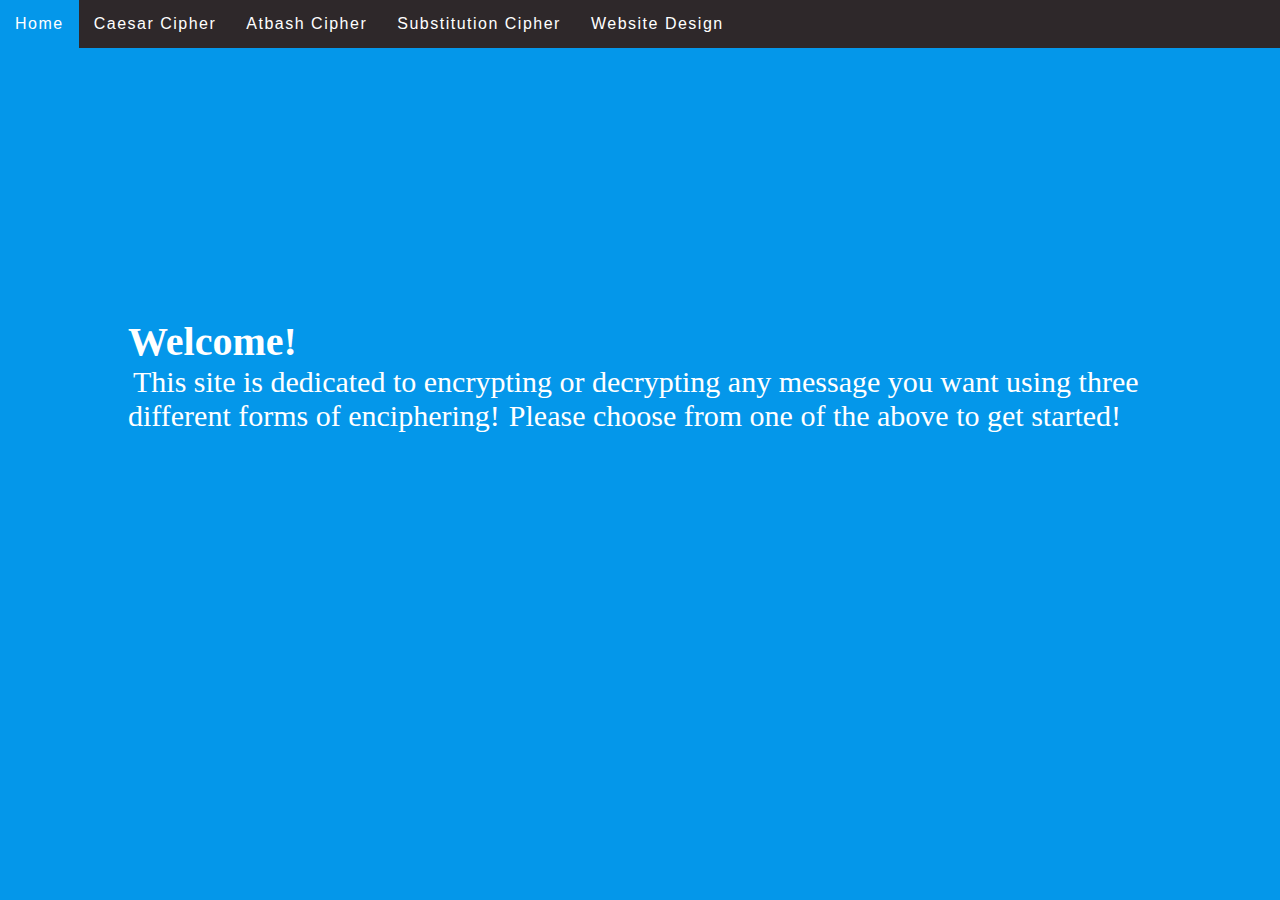
<file: index.html>
<!DOCTYPE html>
<html>
	<head>
		<link rel="stylesheet" type="text/css" href="index.css">
		<title>Ciphers Webpage</title>
	</head>
	<body>

		<ul class="nav">
			<li><a class="active" href="index.html">Home</a></li>
			<li><a href="caesar.html">Caesar Cipher</a></li>
			<li><a href="atbash.html">Atbash Cipher</a></li>
			<li><a href="substitution.html">Substitution Cipher</a></li>
			<li><a href="design.html">Website Design</a></li>
		</ul>

		<div class="indexDesc">
			<span id="descId">Welcome!</span>
			<span id="descBody">This site is dedicated to encrypting or decrypting any message you want using three different forms of enciphering!</span>
			<span id="decBody2">Please choose from one of the above to get started!</span>
		</div>

	</body>
</html>
</file>
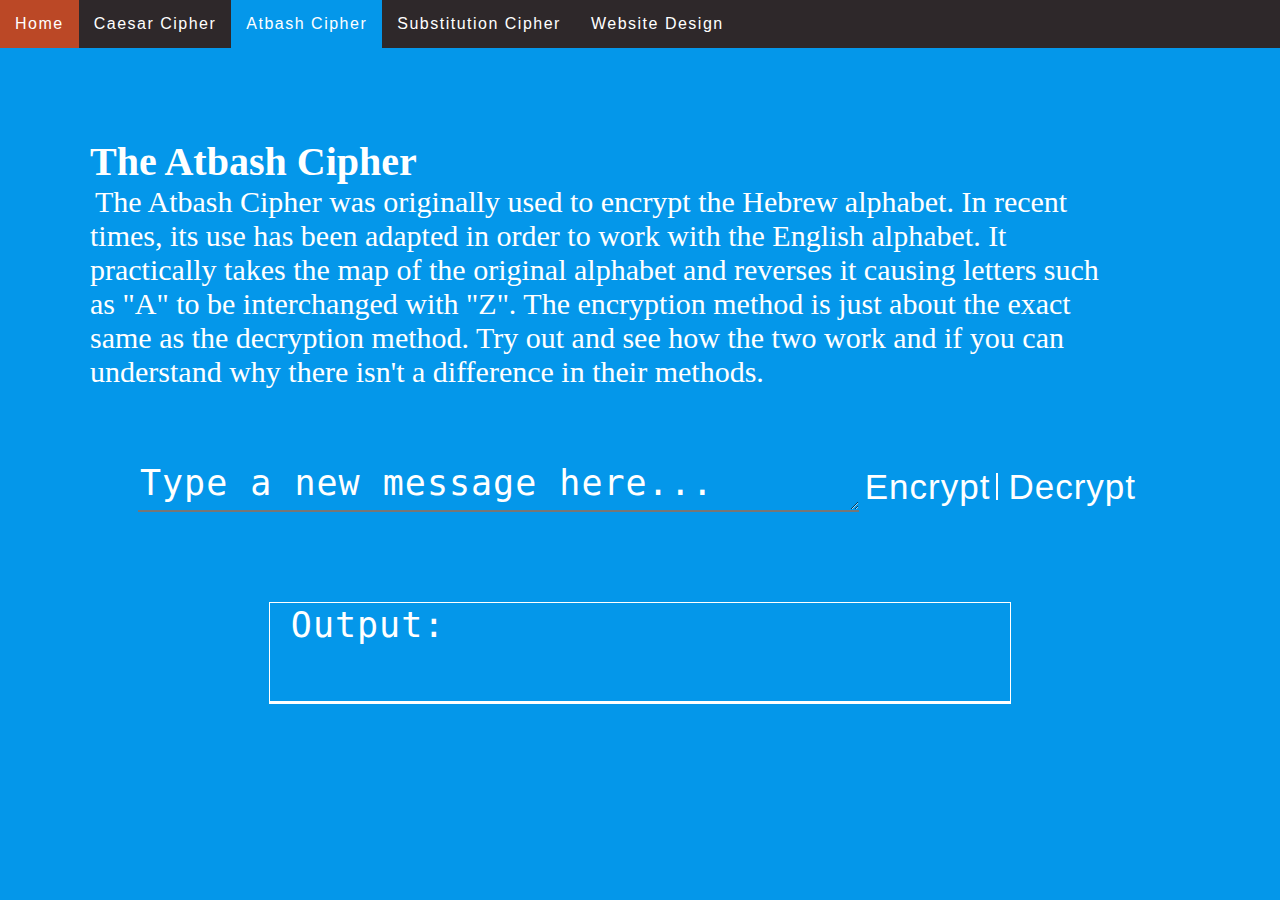
<file: atbash.html>
<!DOCTYPE html>
<html>
	<head>
		<link rel="stylesheet" type="text/css" href="index.css">
		<script src="atbash.js"></script>
		<title>Ciphers Webpage</title>
	</head>
	<body>
		<ul class="nav">
			<li><a href="index.html">Home</a></li>
			<li><a href="caesar.html">Caesar Cipher</a></li>
			<li><a class="active" href="atbash.html">Atbash Cipher</a></li>
			<li><a href="substitution.html">Substitution Cipher</a></li>
			<li><a href="design.html">Website Design</a></li>
		</ul>

		<div class="cipherDesc">
			<span id="descId">The Atbash Cipher</span>
			<span id="descBody"> The Atbash Cipher was originally used to encrypt the Hebrew alphabet. In recent times, its use has been adapted in order to work with the English alphabet. It practically takes the map of the original alphabet and reverses it causing letters such as "A" to be interchanged with "Z". The encryption method is just about the exact same as the decryption method. Try out and see how the two work and if you can understand why there isn't a difference in their methods.</span>
		</div>

		<!--
<div class="buttonGroup">
<button type = "button" onclick="encrypt()">Encrypt</button>
<button type = "button" onclick="encrypt()">Decrypt</button>
</div>
-->
		<div class="translateContainer"><textarea id = "messageInput" placeholder="Type a new message here..."></textarea>

			<button class="leftBtn" type = "button" onclick="encrypt()">Encrypt</button>
			<div class="v1"></div>
			<button class="rightBtn" type = "button" onclick="encrypt()">Decrypt</button>

		</div>

		<div class="outputContainer"><textarea id = "messageOutput" readonly placeholder="Output: "></textarea></div>

	</body>
</html>
</file>
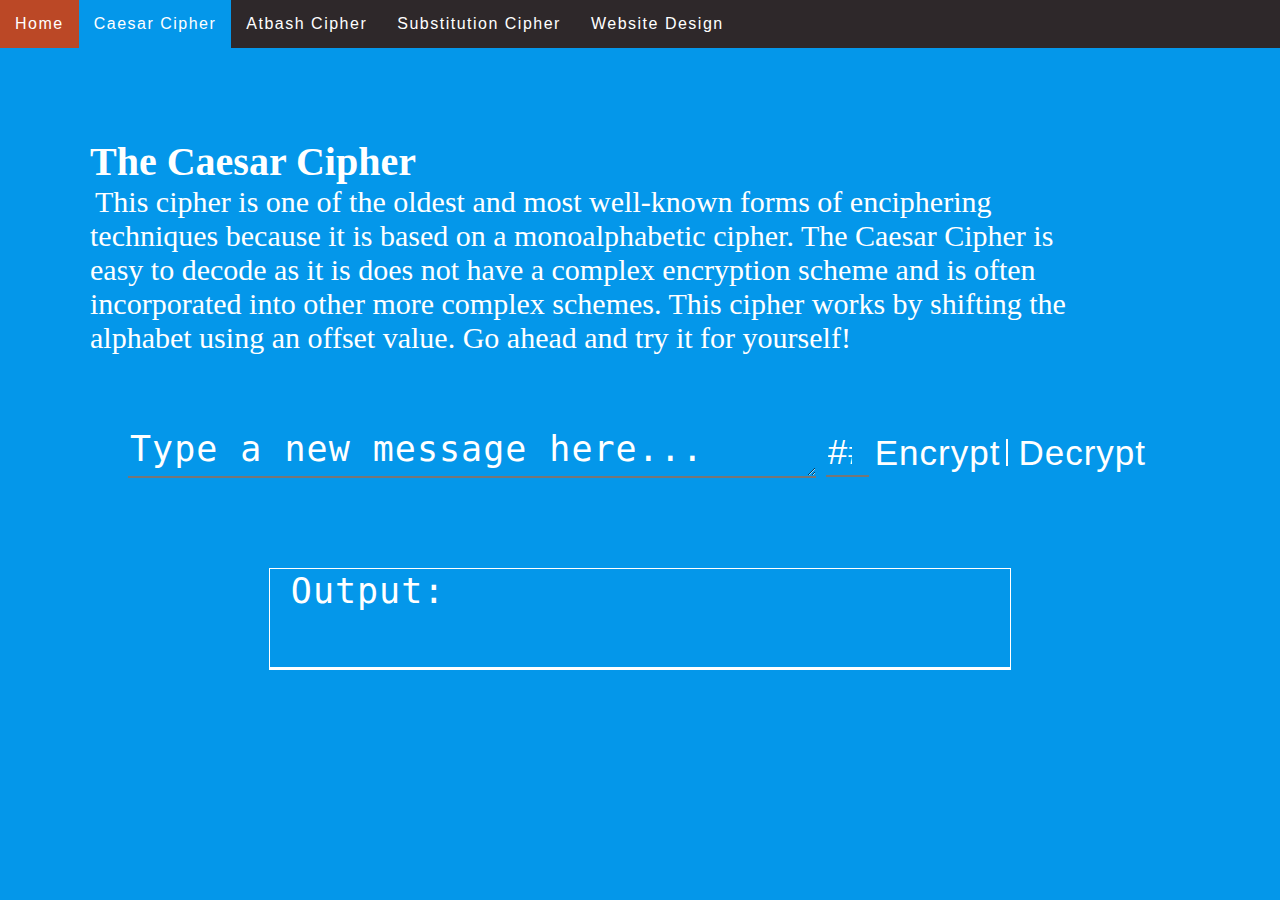
<file: caesar.html>
<!DOCTYPE html>
<html>
	<head>
		<link rel="stylesheet" type="text/css" href="index.css">
		<script src="caesar.js"></script>
		<title>Ciphers Webpage</title>
	</head>
	<body>
		<ul class="nav">
			<li><a href="index.html">Home</a></li>
			<li><a class="active" href="caesar.html">Caesar Cipher</a></li>
			<li><a href="atbash.html">Atbash Cipher</a></li>
			<li><a href="substitution.html">Substitution Cipher</a></li>
			<li><a href="design.html">Website Design</a></li>
		</ul>
		
		<div class="cipherDesc">
			<span id="descId">The Caesar Cipher</span>
			<span id="descBody">This cipher is one of the oldest and most well-known forms of enciphering techniques because it is based on a monoalphabetic cipher. The Caesar Cipher is easy to decode as it is does not have a complex encryption scheme and is often incorporated into other more complex schemes. This cipher works by shifting the alphabet using an offset value. Go ahead and try it for yourself!</span>
		</div>

		<div class="translateContainer"><textarea id = "messageInput" placeholder="Type a new message here..."></textarea>
			
			<input id="offset" type = number placeholder="##" min=0
				   onkeypress="return (event.charCode == 8 || event.charCode == 0 || event.charCode == 13) ? null : event.charCode >= 48 && event.charCode <= 57">
			
			<button class="leftBtn" type = "button" onclick="encrypt()">Encrypt</button>
			<div class="v1"></div>
			<button class="rightBtn" type = "button" onclick="decrypt()">Decrypt</button>
			
		</div>
		
		<div class="outputContainer"><textarea id = "messageOutput" readonly placeholder="Output: "></textarea></div>
		

	</body>
</html>
</file>
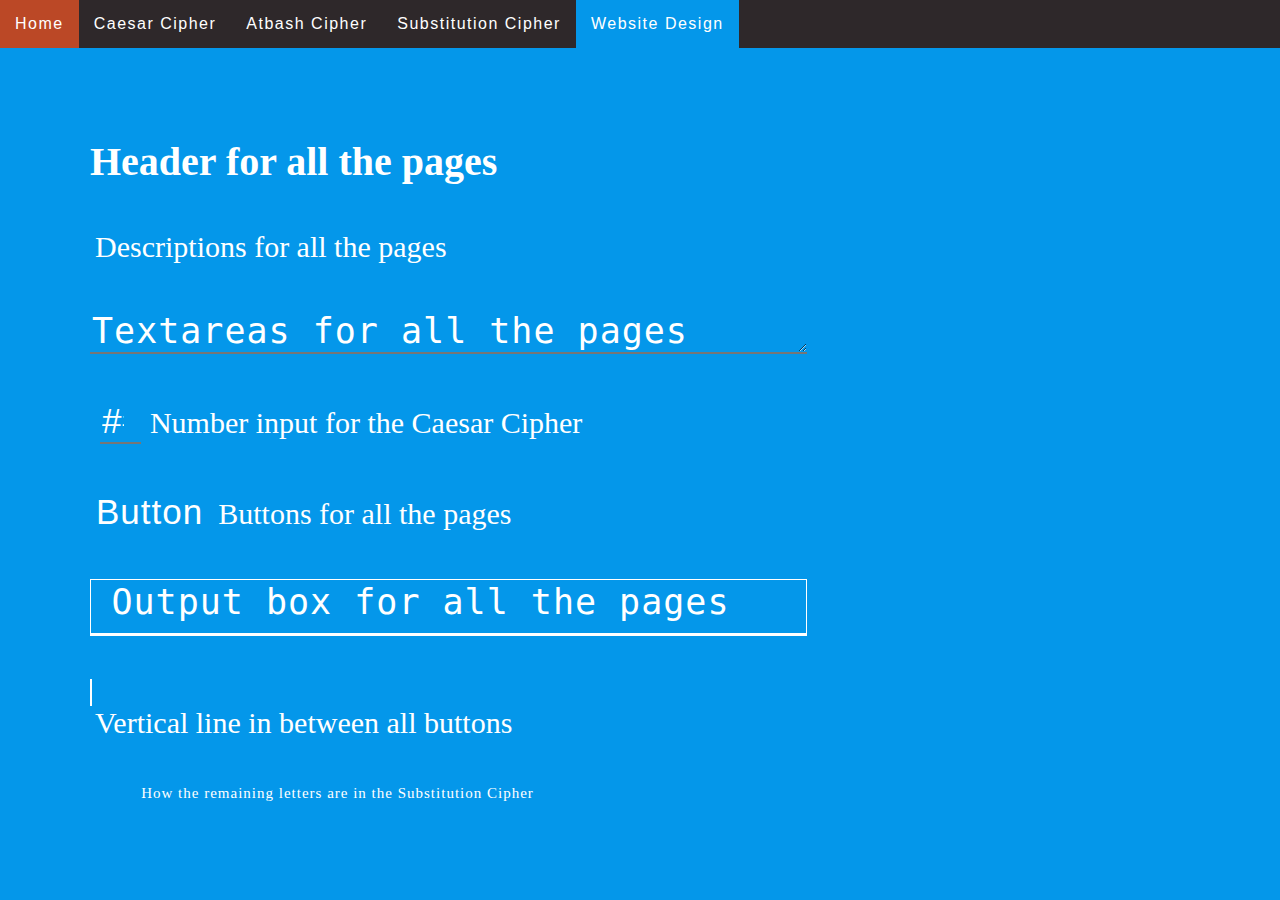
<file: design.html>
<html>
	<head>
		<link rel="stylesheet" type="text/css" href="index.css">
	</head>
	<body>
		<ul class="nav">
			<li><a href="index.html">Home</a></li>
			<li><a href="caesar.html">Caesar Cipher</a></li>
			<li><a href="atbash.html">Atbash Cipher</a></li>
			<li><a href="substitution.html">Substitution Cipher</a></li>
			<li><a class="active" href="design.html">Website Design</a></li>
		</ul>

		<div class="cipherDesc">
			<span id="descId">Header for all the pages</span>
		</div>

		<div class="designClass">
			<span id="descBody">Descriptions for all the pages</span>
		</div>

		<div class="designClass">
			<textarea id = "messageInput" placeholder="All text areas for the sites">Textareas for all the pages</textarea>
		</div>

		<div class="designClass">			
			<input id="offset" type = number placeholder="##" min=0
				   onkeypress="return (event.charCode == 8 || event.charCode == 0 || event.charCode == 13) ? null : event.charCode >= 48 && event.charCode <= 57">
			<span id="descBody">Number input for the Caesar Cipher</span>
		</div>
		
		<div class="designClass">
			<button type = "button">Button</button>
			<span id="descBody">Buttons for all the pages</span>
		</div>
		
		<div class="designClass">
			<textarea id = "messageOutput" readonly placeholder="Output: ">Output box for all the pages</textarea>
		</div>
		
		<div class="designClass">
			<div class="v1"></div>
			<span id="descBody">Vertical line in between all buttons</span>
		</div>
		
		<div class="designClass">
			<span id="remainingLetters">How the remaining letters are in the Substitution Cipher</span>
		</div>

	</body>
</html>
</file>
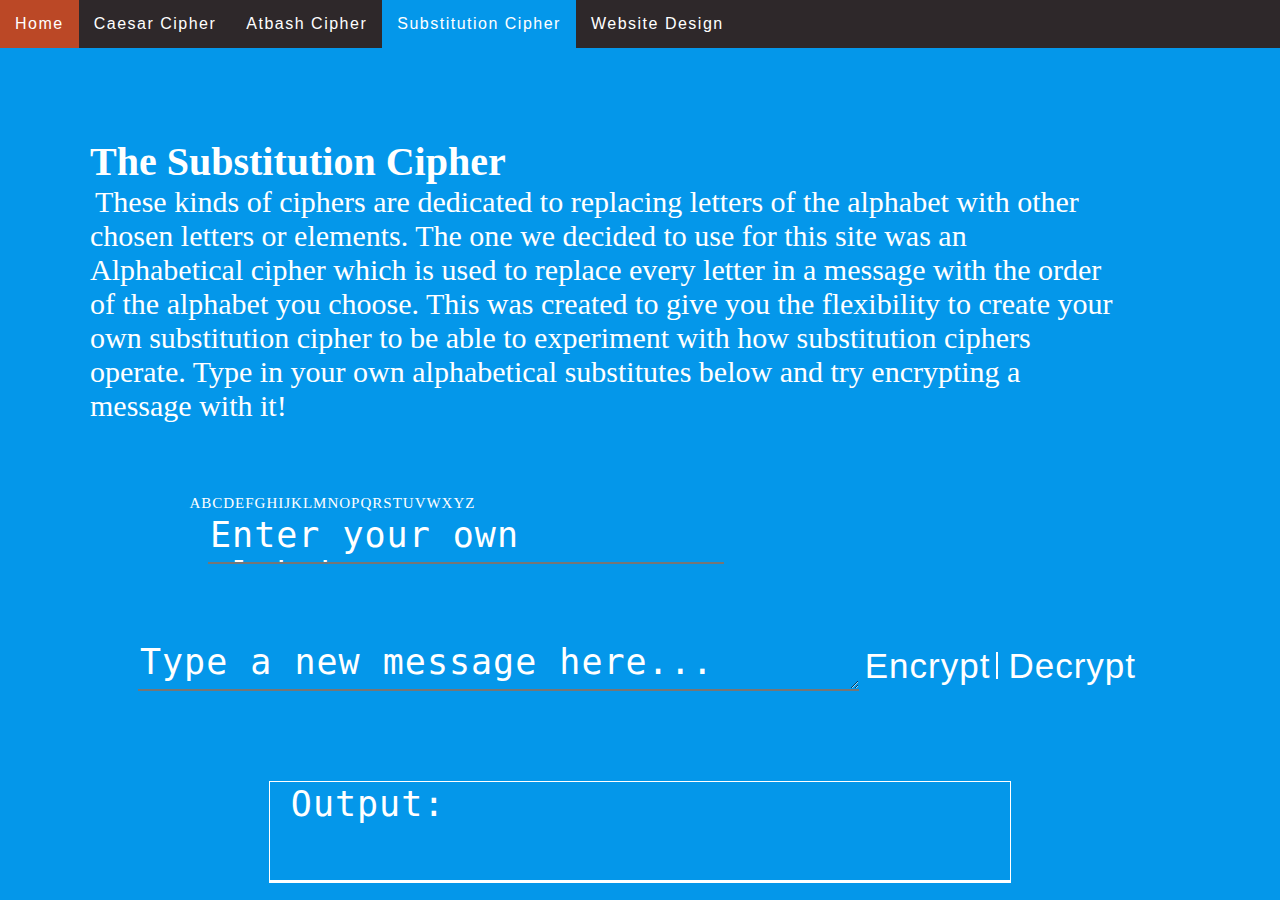
<file: substitution.html>
<!DOCTYPE html>
<html>
	<head>
		<link rel="stylesheet" type="text/css" href="index.css">
		<script src="substitution.js"></script>
		<title>Ciphers Webpage</title>
	</head>
	<body>
		<ul class="nav">
			<li><a href="index.html">Home</a></li>
			<li><a href="caesar.html">Caesar Cipher</a></li>
			<li><a href="atbash.html">Atbash Cipher</a></li>
			<li><a class="active" href="substitution.html">Substitution Cipher</a></li>
			<li><a href="design.html">Website Design</a></li>
		</ul>

		<div class="cipherDesc">
			<span id="descId">The Substitution Cipher</span>
			<span id="descBody">These kinds of ciphers are dedicated to replacing letters of the alphabet with other chosen letters or elements. The one we decided to use for this site was an Alphabetical cipher which is used to replace every letter in a message with the order of the alphabet you choose. This was created to give you the flexibility to create your own substitution cipher to be able to experiment with how substitution ciphers operate. Type in your own alphabetical substitutes below and try encrypting a message with it!</span>
		</div>

		<div class="remainingClass"><span id="remainingLetters">ABCDEFGHIJKLMNOPQRSTUVWXYZ</span></div>
		
		<div class="newAlphabetClass" oninput="checkLetters(); displayRemaining();">
			<textarea id="remainingAlphabet" placeholder="Enter your own alphabet..." maxlength="26" pattern="^[a-zA-Z]*$"></textarea>
		</div>

		<div class="translateContainer"><textarea id = "messageInput" placeholder="Type a new message here..."></textarea>

			<button class="leftBtn" type = "button" onclick="encrypt()">Encrypt</button>
			<div class="v1"></div>
			<button class="rightBtn" type = "button" onclick="decrypt()">Decrypt</button>

		</div>

		<div class="outputContainer"><textarea id = "messageOutput" readonly placeholder="Output: "></textarea></div>

	</body>
</html>
</file>
<file: index.css>
p {
	font-family: "PT Serif Caption";
	font-size: 14px;
	font-style: normal;
	font-variant: normal;
	font-weight: 400;
	line-height: 20px;
	padding: 5px;
	
}

h1 {
	font-family: "Montserrat", "sans-serif";
	font-size: 36px;
	font-weight: 400;
	line-height: 54px;
	margin-bottom: 10px;
	margin-top: 10px;
	box-sizing: border-box;
	display: block;
	padding-left: 10px;
}

h5 {
	box-sizing: border-box;
	display: block;
	font-family: "Lato", "sans-serif";
	font-size: 18px;
	font-weight: 400;
	line-height: 27px;
	margin-bottom: 10px;
	margin-top: 10px;
	padding-bottom: 32px;
	padding-left: 15px;
}

body {
    margin: 0;
    background-color: #0497EA;
	border: none;
	height: 100vh;
}

ul.nav {
    list-style-type: none;
    margin: 0;
    padding: 0;
    width: 100%;
    background-color: #2E282A;
    position: relative;
    height: auto;
    overflow: auto;
	
	font-family: 'Roboto', sans-serif;
	font-weight: 300;
	letter-spacing: 1.5px;
}

ul.nav li a {
    float: left;
    display: block;
    color: white;
    padding: 15px;
    text-decoration: none;
}
 
ul.nav li a.active {
    background-color: #0497EA;
}

ul.nav li a:hover:not(.active) {
    background-color: #BB4826;
}

@media screen and (max-width: 500px) {
    ul.sidenav li a {
        text-align: center;
        float: none;
    }
}

.translateContainer {
	display:flex;
	justify-content:center;
	align-items:center;
	
	width: 80%;
	margin: auto;
	margin-top: 8vh;
}

.buttonGroup {
	margin-left: 2%;
}




#messageInput {
	width: 70%;
	height: 5vh;
	
	border-top: none;
	border-left: none;
	border-right: none;
	border-bottom-width: 2px;
	
	background-color: #0497EA;
	color: white;
	
	font-size: 35px;
	font-family: font-family: 'Roboto', sans-serif;
	font-weight: 300;
	letter-spacing: 1px;
}

::placeholder {
	color: white;
}

.box-shadow {
	color: black;
}

button {
	border: none;
	
	background-color: #0497EA;
	color:white;
	
	height: 5vh;
	
	font-size: 35px;
	font-family: font-family: 'Roboto', sans-serif;
	font-weight: 400;
	letter-spacing: 1px;
}



.v1 {
	border-left: 2px solid white;
    height: 3vh;
	padding-left: 2px;
	padding-right: 2px;
}

#offset {
	width: 4%;
	height: 5vh;
	
	border-top: none;
	border-left: none;
	border-right: none;
	border-bottom-width: 2px;
	
	background-color: #0497EA;
	color: white;
	
	font-size: 35px;
	font-family: font-family: 'Roboto', sans-serif;
	font-weight: 300;
	letter-spacing: 1px;
	
	margin-left: 10px;
}

#offset::placeholder{
	text-align: center;
}


#lettersLeft {
	color: red;
}
input {
	background-color: #0497EA;
}

span {
	color: white;
}

.outputContainer {
	display:flex;
	justify-content:center;
	align-items:center;
	
	width: 80%;
	margin: auto;
	margin-top: 10vh;
}



#messageOutput {
	width: 70%;
	height: 5vh;
	
	box-shadow: 0px 2px 0px;
	border-color: white;
	
	background-color: #0497EA;
	color: white;
	
	font-size: 35px;
	font-family: font-family: 'Roboto', sans-serif;
	font-weight: 300;
	letter-spacing: 1px;
	
	padding-bottom: 5%;
	padding-left: 2%;
	
	resize: none;
}

button:hover {
	color: #C15839;
}

textarea {
}

#descId {
	display:flex;
	font-family: font-family: 'Roboto', sans-serif;
	font-weight: 600;
	font-size: 40px;
}

.cipherDesc {
	width: 80%;
	margin-top: 10vh;
	margin-left: 10vh;
}

#descBody {
	font-family: font-family: 'Roboto', sans-serif;
	font-weight: 300;
	font-size: 30px;
	
	padding-left: 5px;
}

.newAlphabetClass {
	justify-content:center;
	align-items:center;
	
	width: 80%;
	margin: auto;
}

#remainingAlphabet {
	width: 50%;
	height: 5vh;
	
	border-top: none;
	border-left: none;
	border-right: none;
	border-bottom-width: 2px;
	
	background-color: #0497EA;
	color: white;
	
	font-size: 35px;
	font-family: font-family: 'Roboto', sans-serif;
	font-weight: 300;
	letter-spacing: 1px;
	
	resize: none;
	
	margin-left: 80px; 
}

#remainingLetters {
	border: none;
	
	width: 93%;
	margin: auto;
	
	height: 2vh;
	
	font-size: 15px;
	font-family: font-family: 'Roboto', sans-serif;
	font-weight: 400;
	letter-spacing: 1px;
	
	padding-left: 5%;
}

.remainingClass {
	display:flex;
	justify-content:center;
	align-items:center;
	
	width: 80%;
	margin: auto;
	margin-top: 8vh;
}

.indexDesc {
	justify-content:center;
	align-items:center;
	
	width: 80%;
	margin: auto;
	margin-top: 30vh;
}

#decBody2 {
	font-family: font-family: 'Roboto', sans-serif;
	font-weight: 300;
	font-size: 30px;
	
	padding-left: 5px;
}

.designClass {
	width: 80%;
	margin-top: 5vh;
	margin-left: 10vh;
}
</file>
